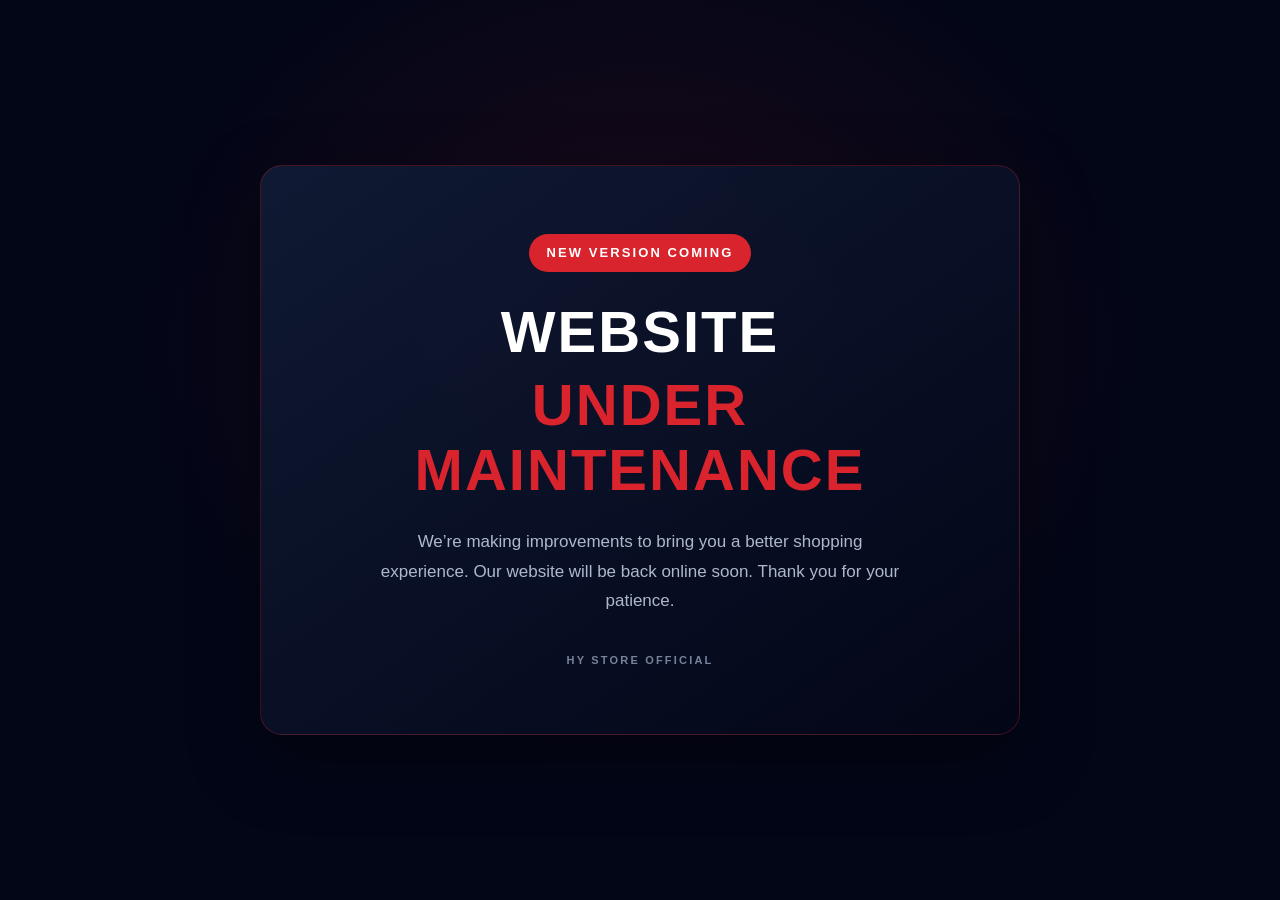
<file: Index.html>
<!DOCTYPE html>
<html lang="en">
<head>
  <meta charset="UTF-8">
  <meta name="viewport" content="width=device-width, initial-scale=1.0">
  <meta name="theme-color" content="#030617">
  <title>HY STORE | Coming Soon</title>
  <style>
    :root {
      --background: #030617;
      --surface: #101b35;
      --red: #d9242d;
      --white: #ffffff;
      --muted: #aeb8cc;
    }

    * { box-sizing: border-box; }

    body {
      margin: 0;
      min-height: 100vh;
      display: grid;
      place-items: center;
      padding: 24px;
      background:
        radial-gradient(ellipse at 50% 38%, rgba(217, 36, 45, 0.12), transparent 55%),
        var(--background);
      color: var(--white);
      font-family: Arial, Helvetica, sans-serif;
      text-align: center;
    }

    main {
      width: min(100%, 760px);
      padding: clamp(34px, 7vw, 68px) clamp(22px, 6vw, 58px);
      border: 1px solid rgba(217, 36, 45, 0.28);
      border-radius: 22px;
      background: linear-gradient(145deg, rgba(16, 27, 53, 0.94), rgba(3, 6, 23, 0.96));
      box-shadow: 0 24px 70px rgba(0, 0, 0, 0.38);
    }

    .announcement {
      display: inline-block;
      margin: 0 0 28px;
      padding: 10px 18px;
      border-radius: 999px;
      background: var(--red);
      color: var(--white);
      font-size: 13px;
      font-weight: 800;
      letter-spacing: 0.16em;
      line-height: 1.4;
    }

    h1 {
      margin: 0;
      font-size: clamp(30px, 7vw, 58px);
      font-weight: 800;
      letter-spacing: 0.035em;
      line-height: 1.12;
      text-transform: uppercase;
    }

    .accent {
      display: block;
      margin-top: 8px;
      color: var(--red);
    }

    .message {
      max-width: 520px;
      margin: 24px auto 0;
      color: var(--muted);
      font-size: clamp(14px, 2.5vw, 17px);
      line-height: 1.75;
    }

    .footer {
      margin: 38px 0 0;
      color: #77839c;
      font-size: 11px;
      font-weight: 700;
      letter-spacing: 0.2em;
    }

    @media (max-width: 420px) {
      main { border-radius: 17px; }
      .announcement { font-size: 11px; letter-spacing: 0.13em; }
    }
  </style>
</head>
<body>
  <main>
    <p class="announcement">NEW VERSION COMING</p>
    <h1>
      WEBSITE
      <span class="accent">UNDER MAINTENANCE</span>
    </h1>
    <p class="message">
      We’re making improvements to bring you a better shopping experience.
      Our website will be back online soon. Thank you for your patience.
    </p>
    <p class="footer">HY STORE OFFICIAL</p>
  </main>
</body>
</html>
</file>
